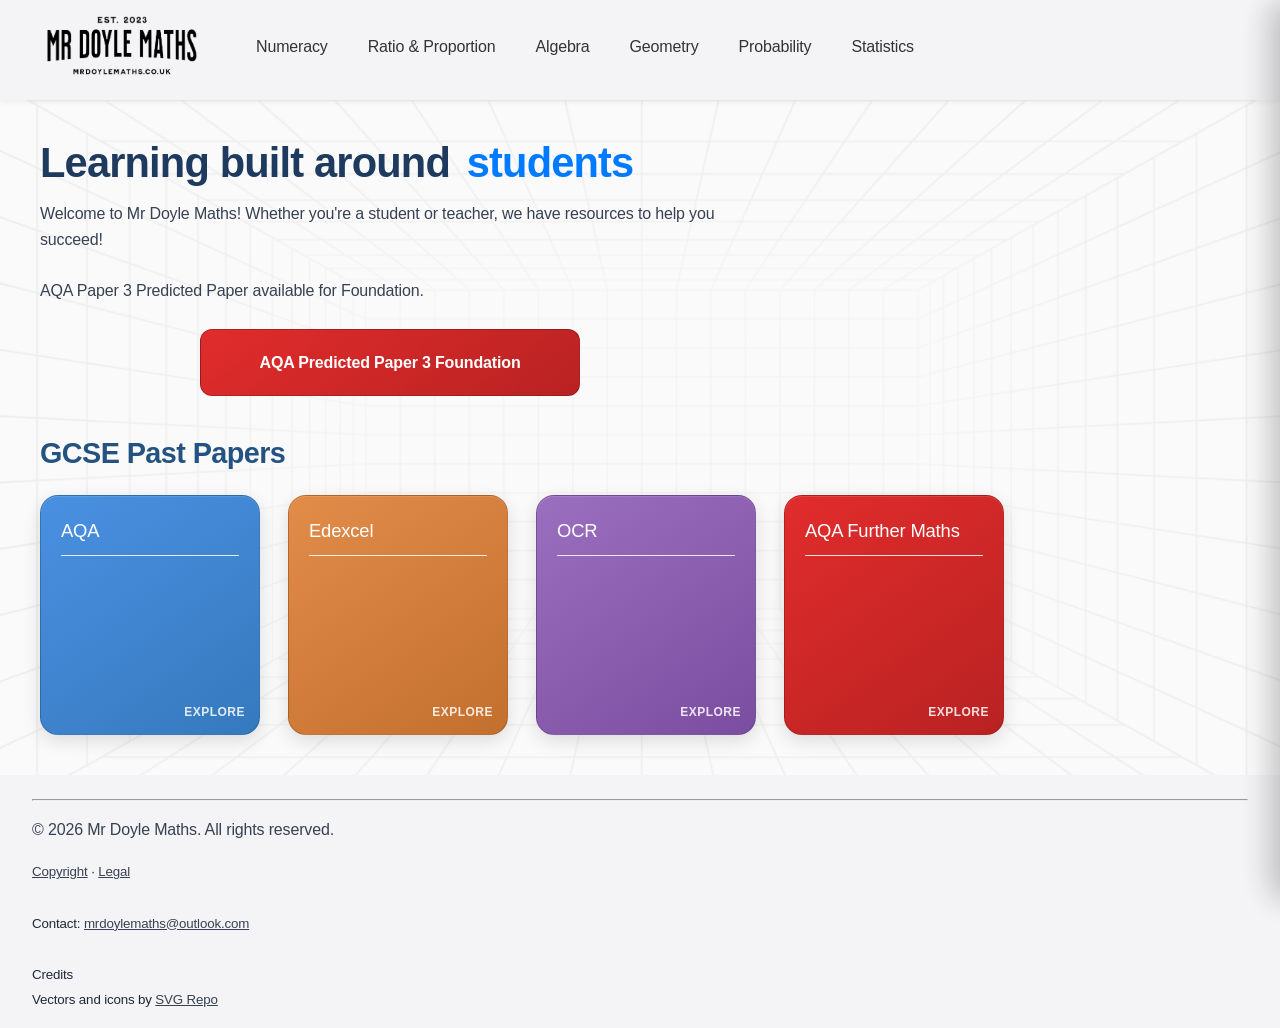
<file: index.html>
<!doctype html>
<html>
  <head>
    <title>Mr Doyle Maths</title>

    <!-- CSS -->
    <link rel="stylesheet" href="assets/css/style.css" />
  </head>

  <body>
    <!-- HEADER (loaded via JS) -->
    <div id="header"></div>

    <main>
      <div class="main-content">
        <div class="intro">
          <h1>
            Learning built around
            <span id="changing-word">students</span>
          </h1>
          <p>
            Welcome to Mr Doyle Maths! Whether you're a student or teacher, we have resources to help you succeed!
            <br /><br />
            AQA Paper 3 Predicted Paper available for Foundation.
          </p>
          <div class="paper-wrapper">
            <div
              id="predicted_paper_3"
              class="paper-box"
              onclick="
                window.open(
                  'resources/2026%20Predicted%20Papers/2026%20Paper%203%20(Foundation)%20-%20mrdoylemaths.pdf',
                  '_blank',
                )
              "
            >
              AQA Predicted Paper 3 Foundation
            </div>
          </div>
        </div>

        <div class="section">
          <h2>GCSE Past Papers</h2>

          <!-- REQUIRED FOR SIDE PANEL -->
          <div class="container"></div>
        </div>
      </div>
    </main>

    <!-- SIDE PANEL -->
    <div id="side-panel" class="side-panel">
      <div class="side-panel-content">
        <button class="close-btn">&times;</button>
        <div id="panel-content"></div>
      </div>
    </div>

    <!-- FOOTER (loaded via JS) -->
    <div id="footer"></div>

    <!-- =======================
       SCRIPTS (ORDER MATTERS)
  ======================= -->

    <!-- 1. BOARD DATA -->
    <script src="js/data/boards/aqa.js"></script>
    <script src="js/data/boards/edexcel.js"></script>
    <script src="js/data/boards/ocr.js"></script>
    <script src="js/data/boards/aqa_further_maths.js"></script>

    <!-- 2. COMBINED DATA -->
    <script src="js/data/indexData.js"></script>

    <!-- 3. COMPONENTS (HEADER + FOOTER) -->
    <script src="js/loadComponents.js"></script>

    <!-- 4. MAIN FUNCTIONALITY -->
    <script src="js/sidepanel.js"></script>

    <!-- 5. HOMEPAGE HEADING ROTATION -->
    <script src="js/homeHeading.js"></script>
  </body>
</html>
</file>
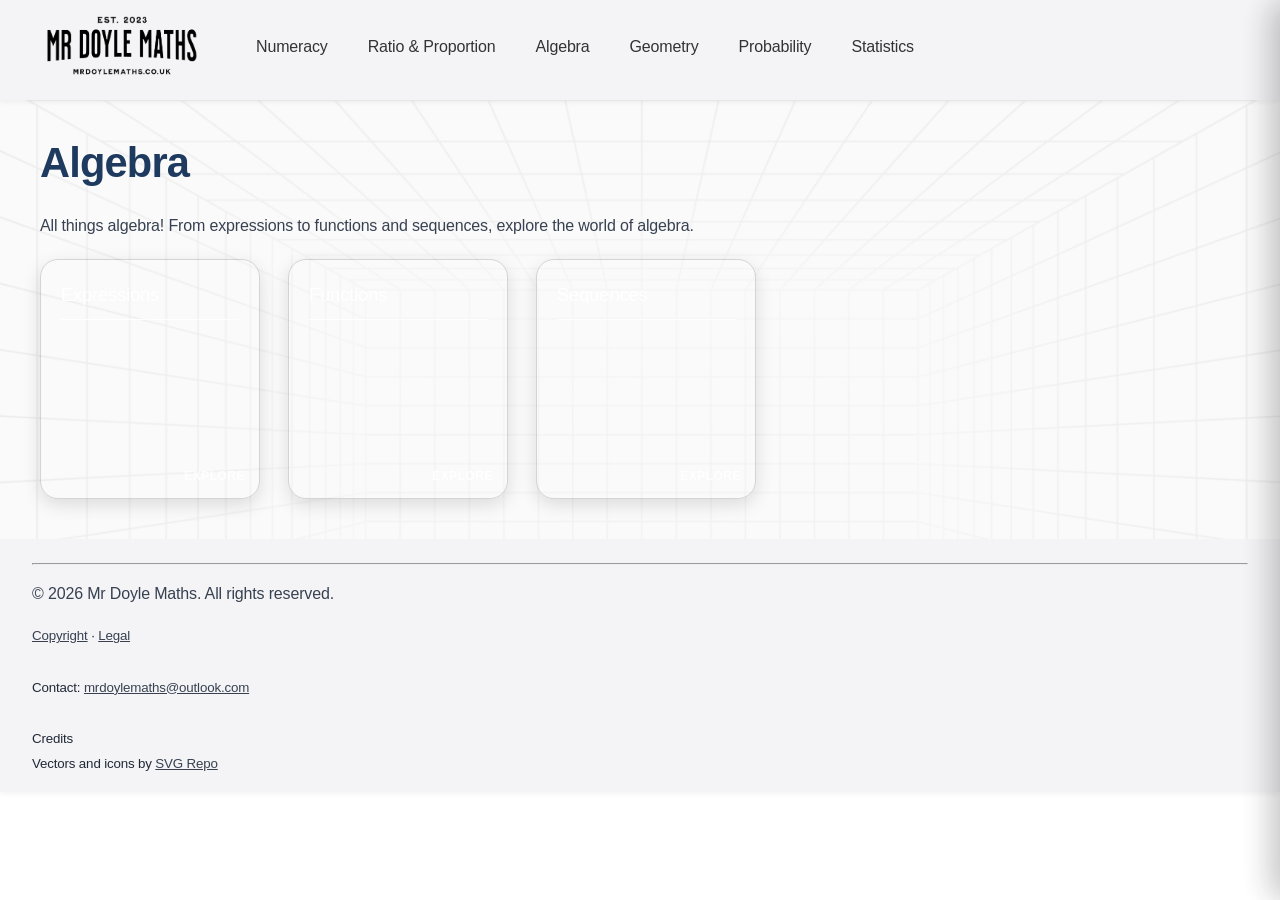
<file: algebra.html>
<!DOCTYPE html>
<html>
<head>
  <title>Algebra</title>
  <link rel="stylesheet" href="assets/css/style.css">
</head>
<body>

<div id="header"></div>

<main>
  <div class="main-content">

    <h1>Algebra</h1>

    <p>
      All things algebra! From expressions to functions and sequences, explore the world of algebra.
    </p>

    <!-- ✅ BOXES -->
    <div class="container"></div>

  </div>
</main>

<!-- SIDE PANEL -->
<div id="side-panel" class="side-panel">
  <div class="side-panel-content">
    <button class="close-btn">&times;</button>
    <div id="panel-content"></div>
  </div>
</div>

<div id="footer"></div>

<!-- DATA -->
<script src="js/data/algebraData.js"></script>

<!-- COMPONENTS -->
<script src="js/loadComponents.js"></script>

<!-- FUNCTIONALITY -->
<script src="js/sidepanel.js"></script>

</body>
</html>
</file>
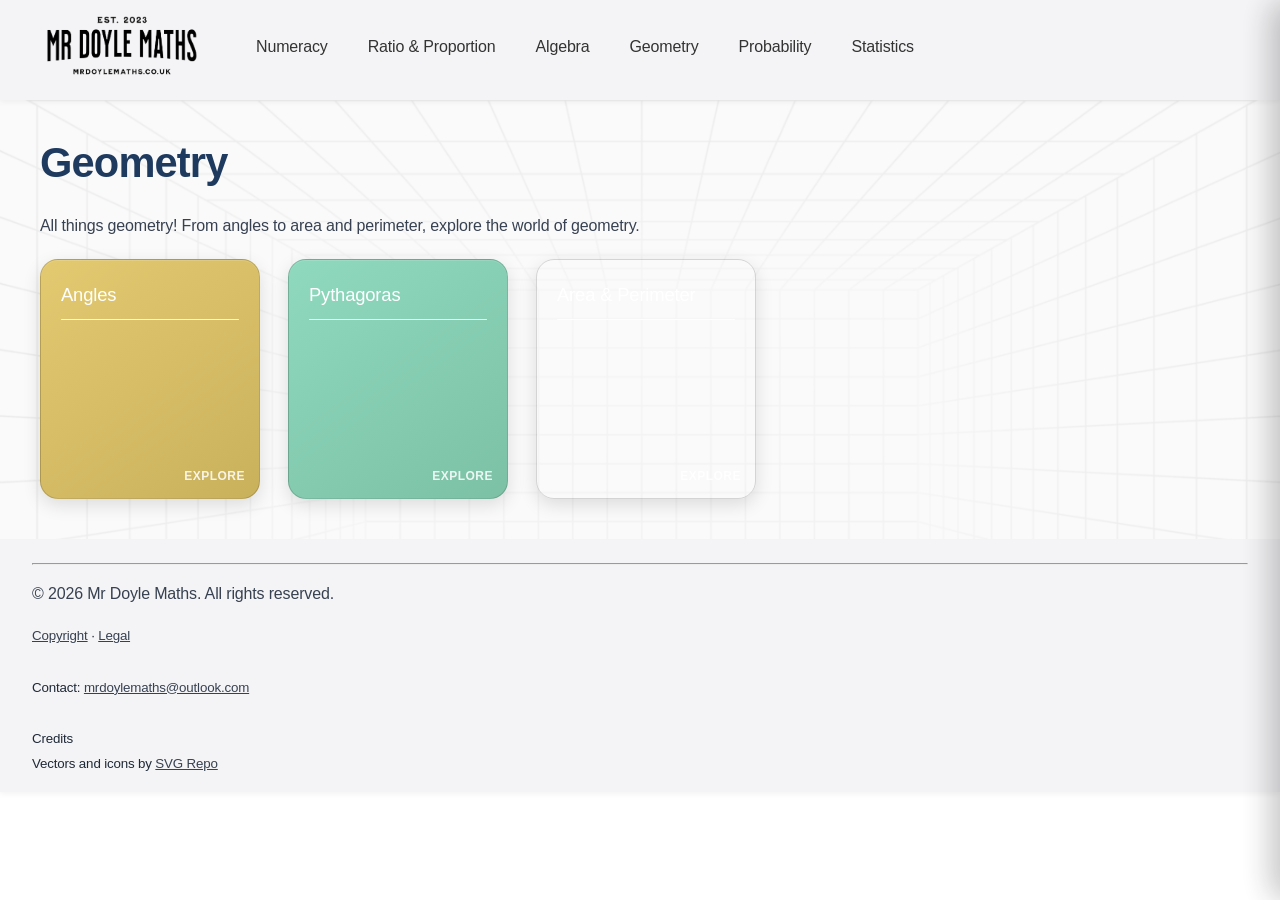
<file: geometry.html>
<!DOCTYPE html>
<html>
<head>
  <title>Geometry</title>
  <link rel="stylesheet" href="assets/css/style.css">
</head>
<body>

<div id="header"></div>

<main>
  <div class="main-content">

    <h1>Geometry</h1>

    <p>
      All things geometry! From angles to area and perimeter, explore the world of geometry.
    </p>

    <!-- BOXES -->
    <div class="container"></div>

  </div>
</main>

<!-- SIDE PANEL -->
<div id="side-panel" class="side-panel">
  <div class="side-panel-content">
    <button class="close-btn">&times;</button>
    <div id="panel-content"></div>
  </div>
</div>

<div id="footer"></div>

<!-- DATA -->
<script src="js/data/geometryData.js"></script>

<!-- COMPONENTS -->
<script src="js/loadComponents.js"></script>

<!-- FUNCTIONALITY -->
<script src="js/sidepanel.js"></script>

</body>
</html>
</file>
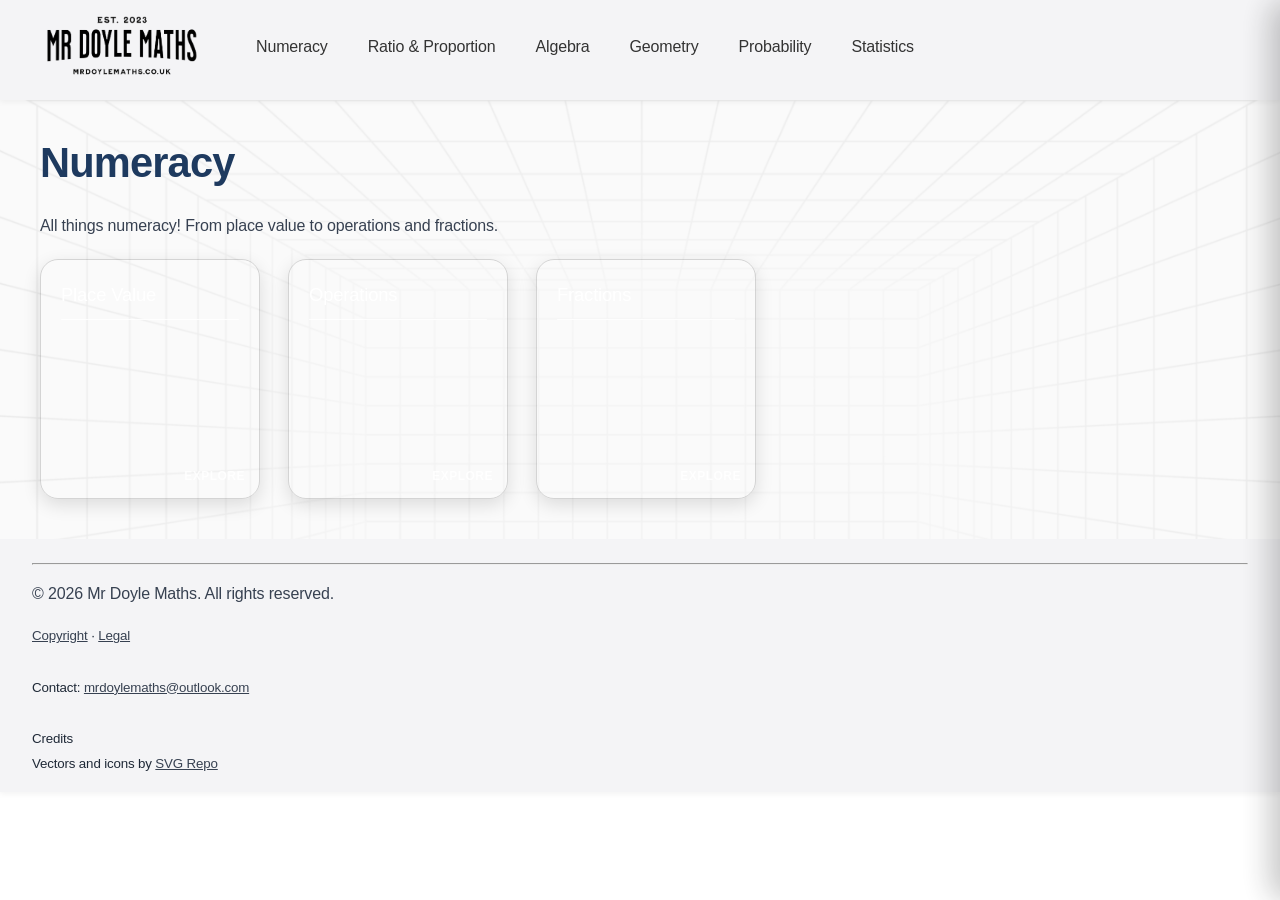
<file: numeracy.html>
<!DOCTYPE html>
<html>
<head>
  <title>Numeracy</title>
  <link rel="stylesheet" href="assets/css/style.css">
</head>
<body>

<div id="header"></div>

<main>
  <div class="main-content">

    <h1>Numeracy</h1>

    <p>
      All things numeracy! From place value to operations and fractions.
    </p>

    <!-- BOXES GENERATED FROM DATA -->
    <div class="container"></div>

  </div>
</main>

<!-- SIDE PANEL -->
<div id="side-panel" class="side-panel">
  <div class="side-panel-content">
    <button class="close-btn">&times;</button>
    <div id="panel-content"></div>
  </div>
</div>

<div id="footer"></div>

<!-- DATA -->
<script src="js/data/numeracyData.js"></script>

<!-- COMPONENTS -->
<script src="js/loadComponents.js"></script>

<!-- FUNCTIONALITY -->
<script src="js/sidepanel.js"></script>

</body>
</html>
</file>
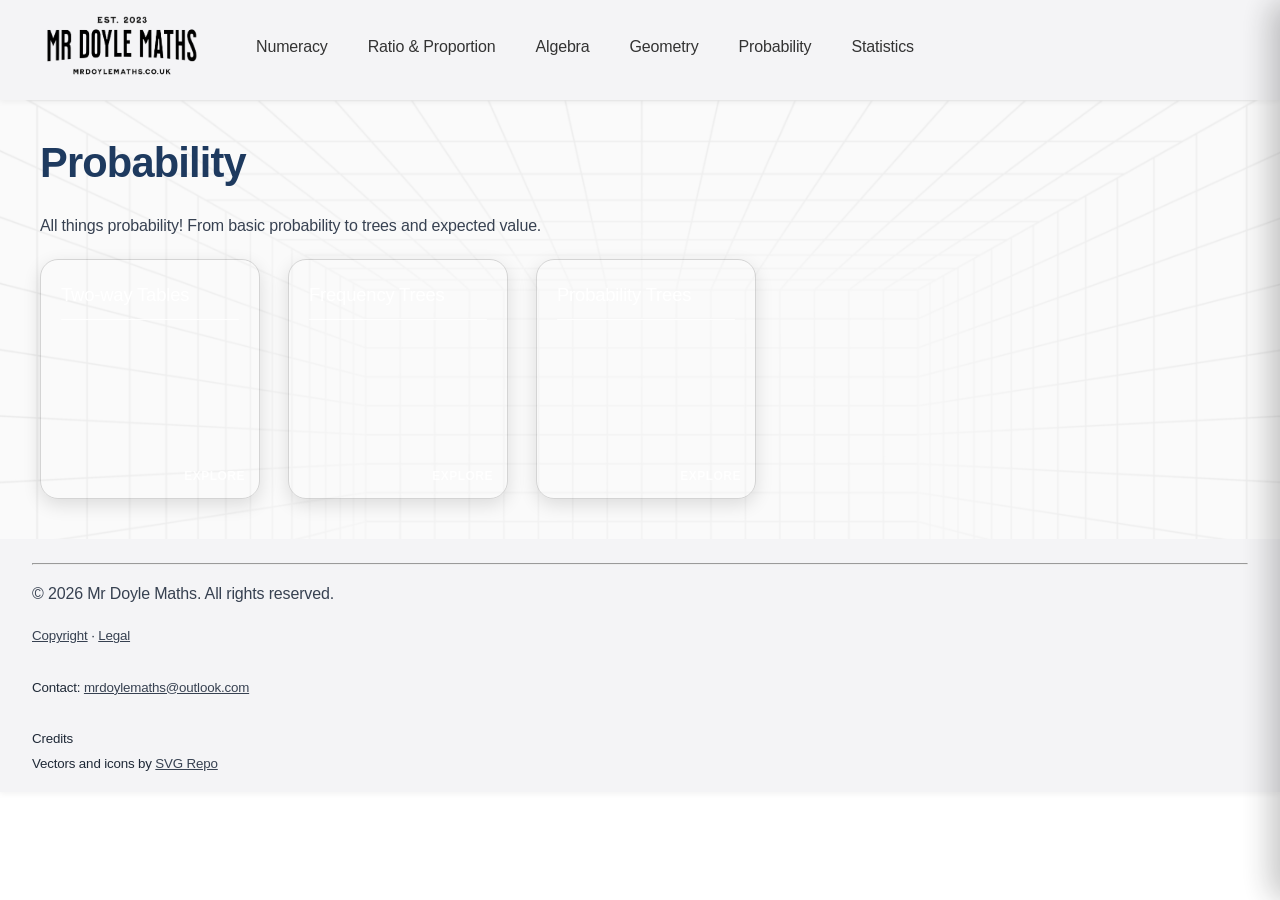
<file: probability.html>
<!DOCTYPE html>
<html>
<head>
  <title>Probability</title>
  <link rel="stylesheet" href="assets/css/style.css">
</head>
<body>

<div id="header"></div>

<main>
  <div class="main-content">

    <h1>Probability</h1>

    <p>
      All things probability! From basic probability to trees and expected value.
    </p>

    <div class="container"></div>

  </div>
</main>

<div id="side-panel" class="side-panel">
  <div class="side-panel-content">
    <button class="close-btn">&times;</button>
    <div id="panel-content"></div>
  </div>
</div>

<div id="footer"></div>

<script src="js/data/probabilityData.js"></script>
<script src="js/loadComponents.js"></script>
<script src="js/sidepanel.js"></script>

</body>
</html>
</file>
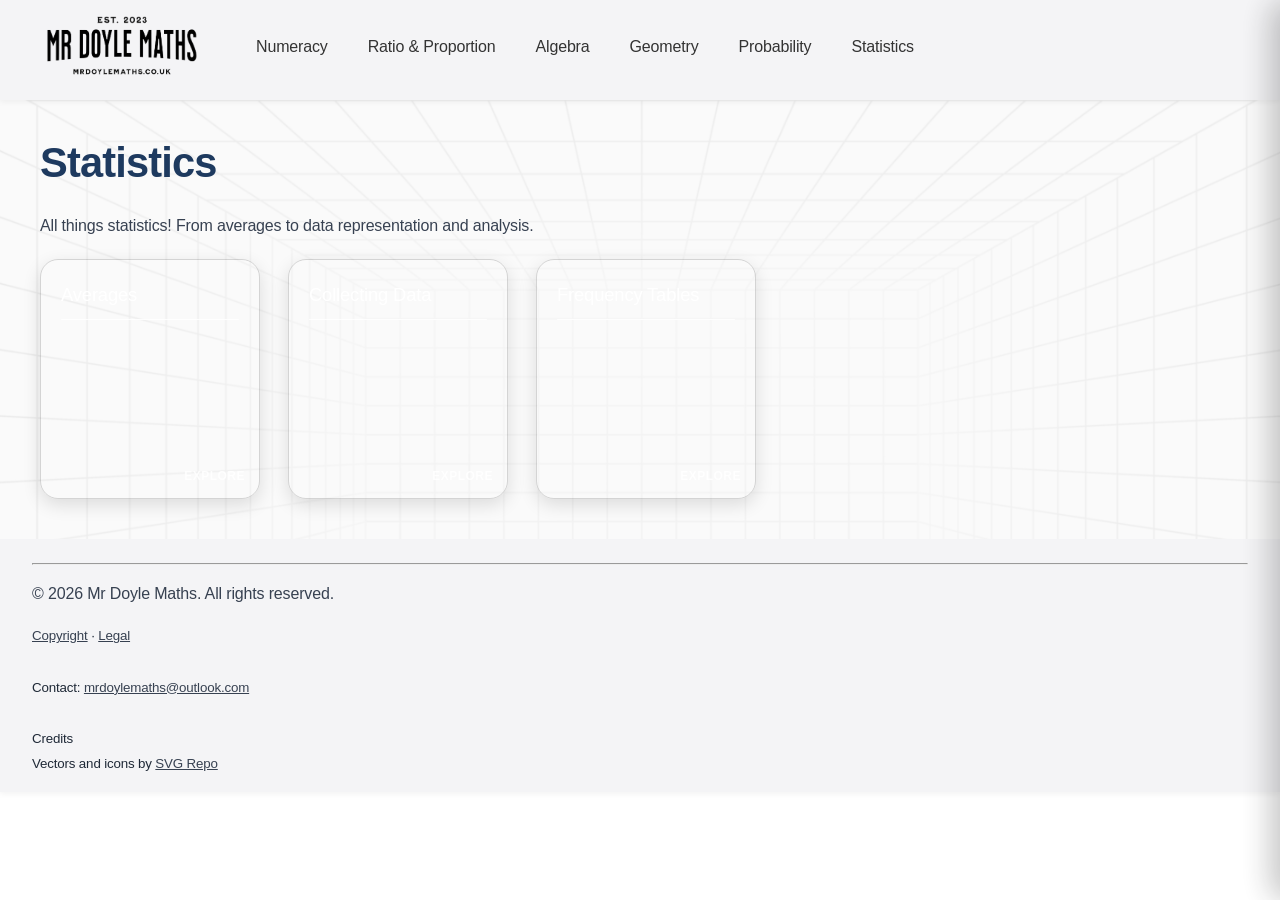
<file: statistics.html>
<!DOCTYPE html>
<html>
<head>
  <title>Statistics</title>
  <link rel="stylesheet" href="assets/css/style.css">
</head>
<body>

<div id="header"></div>

<main>
  <div class="main-content">

    <h1>Statistics</h1>

    <p>
      All things statistics! From averages to data representation and analysis.
    </p>

    <div class="container"></div>

  </div>
</main>

<div id="side-panel" class="side-panel">
  <div class="side-panel-content">
    <button class="close-btn">&times;</button>
    <div id="panel-content"></div>
  </div>
</div>

<div id="footer"></div>

<script src="js/data/statisticsData.js"></script>
<script src="js/loadComponents.js"></script>
<script src="js/sidepanel.js"></script>

</body>
</html>
</file>
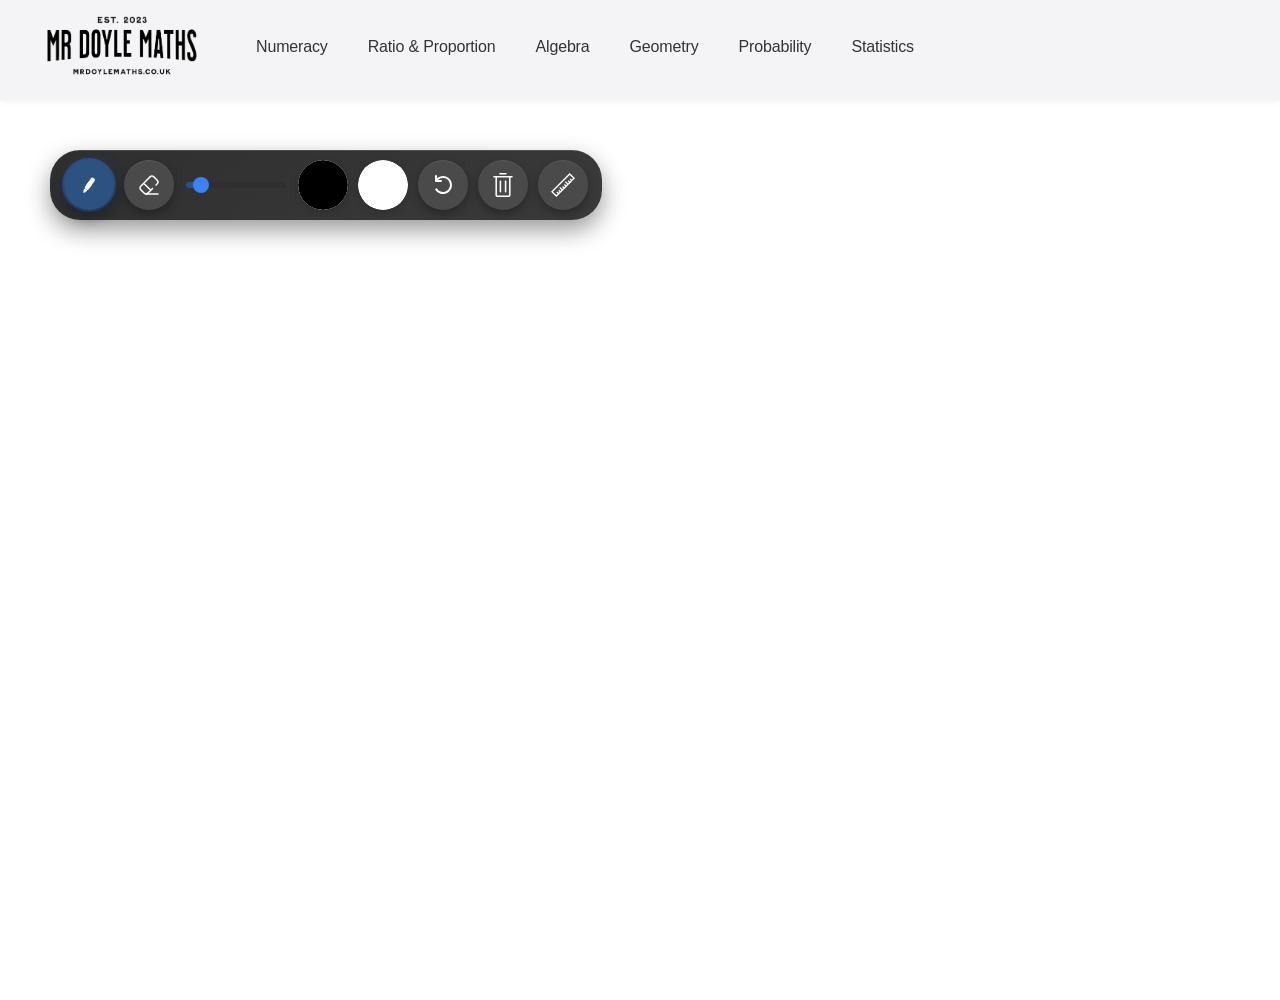
<file: whiteboard.html>
<!doctype html>
<html>
  <head>
    <title>Whiteboard</title>

    <link rel="stylesheet" href="assets/css/style.css" />
    <link rel="stylesheet" href="assets/css/whiteboard.css" />
  </head>

  <body>
    <div id="header"></div>

    <main>
      <!-- CANVAS -->
      <canvas id="canvas"></canvas>

      <!-- TOOLBAR -->
      <div id="toolbar" class="toolbar">
        <button id="paint">
          <img src="assets/svg/ic_pen.svg" class="tool-icon" />
        </button>

        <button id="eraser">
          <img src="assets/svg/ic_eraser.svg" class="tool-icon" />
        </button>

        <input type="range" id="stroke-size" min="1" max="50" value="5" />

        <div class="colour_holder">
          <input type="color" id="stroke-color-picker" />
        </div>

        <div class="colour_holder">
          <input type="color" id="background-color-picker" value="#ffffff" />
        </div>

        <button id="undo-btn">
          <img src="assets/svg/ic_undo.svg" class="tool-icon" />
        </button>

        <button id="clear-canvas">
          <img src="assets/svg/ic_bin.svg" class="tool-icon" />
        </button>

        <button id="ruler-btn">
          <img src="assets/svg/ic_ruler.svg" class="tool-icon" />
        </button>
      </div>

      <!-- RULER -->
      <div id="ruler" class="ruler">
        <div class="ruler-body">
          <img src="assets/images/WBruler.png" id="ruler-img" />
        </div>

        <!-- 🔥 LINE HANDLES -->
        <div id="line-handle-top" class="line-handle top"></div>
        <div id="line-handle-bottom" class="line-handle bottom"></div>

        <!-- ROTATE -->
        <div id="rotate-handle" class="rotate-handle">
          <img src="assets/svg/ic_rotate.svg" class="tool-icon" />
        </div>
      </div>
    </main>

    <div id="footer"></div>

    <script src="js/loadComponents.js"></script>
    <script src="assets/js/whiteboard.js"></script>
  </body>
</html>
</file>
<file: assets/css/style.css>
/* =======================
   GLOBAL
======================= */
body {
  font-family:
    Inter,
    -apple-system,
    BlinkMacSystemFont,
    "Segoe UI",
    Roboto,
    "Helvetica Neue",
    Arial,
    sans-serif;
  margin: 0;
  padding: 0;
  background-color: #fff;
  color: #1f2937;
  line-height: 1.6;
  -webkit-font-smoothing: antialiased;
  text-rendering: optimizeLegibility;
  animation: fadeIn 0.3s ease-out;
  letter-spacing: -0.01em;
}

/* =======================
   TYPOGRAPHY
======================= */
h1,
h2,
h3,
h4,
h5,
h6 {
  font-family: inherit;
  font-weight: 700;
  letter-spacing: -0.02em;
  margin-top: 0;
}

h1 {
  font-size: 2.6rem;
  line-height: 1.1;
  color: #1e3a5f;
}

h2 {
  font-size: 1.8rem;
  line-height: 1.2;
  color: #245382;
}

h3 {
  font-size: 1.4rem;
  line-height: 1.3;
  color: #334155;
}

p,
a,
li,
button,
input {
  font-family: inherit;
  font-weight: 400;
  color: #374151;
}

/* =======================
   HEADER / FOOTER
======================= */
header {
  padding: 16px 32px;
  background-color: rgba(244, 244, 246, 0.96);
  position: sticky;
  top: 0;
  z-index: 999;
  box-shadow: 0 2px 6px rgba(0, 0, 0, 0.05);
  backdrop-filter: blur(12px);
}

footer {
  padding: 16px 32px;
  background-color: rgba(244, 244, 246, 0.96);
  box-shadow: 0 2px 6px rgba(0, 0, 0, 0.05);
}

/* JS injection fix */
#header,
#footer {
  width: 100%;
}

#header header,
#footer footer {
  width: 100%;
}

/* Header layout */
.header-container {
  display: flex;
  align-items: center;
  justify-content: flex-start;
  gap: 32px;
  width: 100%;
}

/* Logo */
header .logo {
  width: 180px;
  height: auto;
  max-height: 60px;
  object-fit: contain;
  transition: transform 0.2s ease;
}

header .logo:hover {
  transform: scale(1.05);
}

/* =======================
   MAIN CONTENT
======================= */
main {
  position: relative;
  padding: 40px 32px;
  background-image: url("../images/Background.jpg");
  background-size: cover;
  background-position: center;
  background-attachment: fixed;
  min-height: 400px;
  max-width: 1400px;
  margin: 0 auto;
}

main::before {
  content: "";
  position: absolute;
  inset: 0;
  background-color: rgba(255, 255, 255, 0.5);
  z-index: 0;
}

main > * {
  position: relative;
  z-index: 1;
}

/* 🔥 UPGRADE 2 — CONTAINER WIDTH */
.main-content {
  max-width: 1200px;
  margin: 0 auto;
}

/* Existing spacing */
.intro {
  margin-bottom: 40px;
  max-width: 700px;
}

.section {
  margin-top: 40px;
}

/* =======================
   NAVIGATION
======================= */
nav ul {
  list-style: none;
  margin: 0;
  padding: 0;
  display: flex;
  gap: 16px;
  align-items: center;
}

nav ul > li {
  position: relative;
}

nav > ul > li > a {
  text-decoration: none;
  color: #333;
  padding: 8px 12px;
  display: inline-block;
  border-radius: 8px;
  font-weight: 500;
  transition: all 0.2s ease-in-out;
}

nav > ul > li > a::after {
  content: "";
  display: block;
  height: 2px;
  width: 0;
  background: #007bff;
  transition: width 0.3s ease;
  border-radius: 2px;
  margin-top: 4px;
}

nav > ul > li > a:hover::after {
  width: 100%;
}

nav > ul > li > a:hover {
  color: #007bff;
  background-color: rgba(0, 123, 255, 0.1);
}

/* Dropdown */
nav ul li ul {
  display: none;
  position: absolute;
  top: 100%;
  left: 50%;
  transform: translateX(-50%);
  background-color: rgba(244, 244, 246, 0.99);
  min-width: 180px;
  box-shadow: 0 8px 16px rgba(0, 0, 0, 0.15);
  border-radius: 12px;
  padding: 8px 0;
  opacity: 0;
  visibility: hidden;
  transition:
    opacity 0.25s ease,
    transform 0.25s ease;
  backdrop-filter: blur(10px);
}

nav ul li:hover > ul {
  display: block;
  opacity: 1;
  visibility: visible;
  transform: translateX(-50%) translateY(0);
}

nav ul li ul li a {
  display: flex;
  justify-content: center;
  align-items: center;
  padding: 12px 20px;
  color: #333;
  text-decoration: none;
  transition: 0.2s;
}

nav ul li ul li a:hover {
  background-color: rgba(0, 123, 255, 0.1);
  color: #007bff;
  border-radius: 8px;
}

/* =======================
   BOXES / GRID
======================= */
.container {
  display: flex;
  flex-wrap: wrap;
  gap: 28px; /* slightly more breathing room */
  justify-content: flex-start;
  margin-top: 20px;
}

.box {
  position: relative;
  overflow: hidden;
  will-change: transform;
  width: 220px;
  height: 240px;

  font-size: 1.15em;

  border-radius: 18px;
  border: 1px solid rgba(0, 0, 0, 0.15);

  display: flex;
  flex-direction: column;
  justify-content: flex-start;
  align-items: flex-start;

  text-align: left;
  padding: 20px;

  color: #fff;
  font-weight: 500; /* slightly softer than 600 */

  cursor: pointer;

  /* cleaner, more “designed” depth */
  box-shadow:
    0 6px 18px rgba(0, 0, 0, 0.12),
    inset 0 1px 0 rgba(255, 255, 255, 0.12);

  transition:
    transform 0.35s ease,
    box-shadow 0.35s ease,
    background 0.35s ease;
}

/* shimmer effect (disabled for cleaner SaaS look) */
.box::after {
  content: "Explore";
  position: absolute;
  top: -50%;
  left: -50%;
  width: 200%;
  height: 200%;

  background: linear-gradient(
    120deg,
    transparent,
    rgba(255, 255, 255, 0.25),
    transparent
  );

  transform: rotate(25deg);
  opacity: 0.08;

  transition: opacity 0.3s ease;

  display: none; /* completely removed visually */
}

/* hover state = subtle premium lift */
.box:hover {
  transform: translateY(-6px) scale(1.03);

  box-shadow:
    0 22px 50px rgba(0, 0, 0, 0.32),
    0 10px 22px rgba(0, 0, 0, 0.20);
}

.active-box {
  transform: translateY(-6px) scale(1.03);

  box-shadow:
    0 26px 60px rgba(0, 0, 0, 0.38),
    0 12px 28px rgba(0, 0, 0, 0.22);

  z-index: 10;
}

/* Explore label */
.box::before {
  content: "Explore";
  position: absolute;
  bottom: 12px;
  right: 14px;
  font-size: 0.75rem;
  font-weight: 600;
  opacity: 0.85;
  letter-spacing: 0.5px;
  text-transform: uppercase;
  pointer-events: none;
}

/* =======================
   TITLE AREA + LINE
======================= */

.box-title {
  position: relative;
  display: inline-block;
  width: 100%;
}

/* FULL WIDTH LINE UNDER TITLE AREA */
.box-title::after {
  content: "";
  display: block;

  height: 1px;
  margin-top: 10px;
  width: 100%;

  background: rgba(255, 255, 255, 0.85);

  /* stronger glow */
 .box-title::after {
  box-shadow:
    0 0 6px rgba(255, 255, 255, 0.8),
    0 0 14px rgba(255, 255, 255, 0.6),
    0 0 24px rgba(255, 255, 255, 0.45),
    0 0 40px rgba(255, 255, 255, 0.25);
}
  border-radius: 2px;
}

/* Board colours */
#aqa {
  background: linear-gradient(145deg, #4a90e2, #357abd);
}
#aqa:hover,
#aqa.active-box {
  background: linear-gradient(145deg, #357abd, #2b5d9a);
}

#aqa_further_maths {
  background: linear-gradient(145deg, #e12c2c, #b92222);
}
#aqa_further_maths:hover,
#aqa_further_maths.active-box {
  background: linear-gradient(145deg, #b72626, #981919);
}

#edexcel {
  background: linear-gradient(145deg, #e28c4a, #c36f2e);
}
#edexcel:hover,
#edexcel.active-box {
  background: linear-gradient(145deg, #c36f2e, #a85b1f);
}

#ocr {
  background: linear-gradient(145deg, #9b6fc0, #7b4da0);
}
#ocr:hover,
#ocr.active-box {
  background: linear-gradient(145deg, #7b4da0, #5e3980);
}

/* =======================
   TOPIC COLOURS
======================= */
#angles {
  background: linear-gradient(145deg, #e3ca71, #c9b05b);
}
#angles:hover,
#angles.active-box {
  background: linear-gradient(145deg, #c9b05b, #b69c49);
}

#pythagoras {
  background: linear-gradient(145deg, #8fd9bf, #7cc1a5);
}
#pythagoras:hover,
#pythagoras.active-box {
  background: linear-gradient(145deg, #7cc1a5, #68a78e);
}

/* =======================
   SIDE PANEL
======================= */
.side-panel {
  position: fixed;
  inset: 0;
  background-color: rgba(0, 0, 0, 0);
  opacity: 0.9;
  pointer-events: none;
  transition:
    opacity 0.7s ease,
    background-color 0.7s ease;
  display: flex;
  justify-content: flex-end;
  z-index: 10000;
}

.side-panel.open {
  opacity: 1;
  background-color: rgba(0, 0, 0, 0.4);
  pointer-events: auto;
}

.side-panel-content {
  width: 75%;
  background-color: #f9f9f9;
  padding: 24px;
  border-radius: 16px 0 0 16px;
  box-shadow: -10px 0 30px rgba(0, 0, 0, 0.25);
  transform: translateX(100%);
  transition: transform 0.7s ease;

  height: 100vh; /* 🔥 THIS is missing */
  overflow-y: auto; /* 🔥 THIS enables scrolling */
}

.side-panel.open .side-panel-content {
  transform: translateX(0);
}

.close-btn {
  position: absolute;
  top: 10px;
  right: 10px;
  font-size: 24px;
  background: none;
  border: none;
  cursor: pointer;
}

.panel-link {
  display: flex;
  justify-content: space-between;
  align-items: center;
  padding: 8px 10px;
  border-bottom: 1px solid #ddd;
  transition: all 0.2s ease;
}

.panel-link:hover {
  background-color: rgba(0, 123, 255, 0.1);
  color: #007bff;
  transform: translateX(4px);
}

.icon-group {
  display: flex;
  align-items: center;
  justify-content: flex-end;
  gap: 8px;
}

.panel-icon {
  width: 60px;
  height: 60px;
  object-fit: contain;
  flex-shrink: 0; /* 🔥 prevents resizing */
}

.panel-icon:hover {
  transform: scale(1.1);
}

/* =======================
   UTILITIES
======================= */
* {
  box-sizing: border-box;
}

html {
  scroll-behavior: smooth;
}

::selection {
  background: #007bff;
  color: #fff;
}

img {
  user-select: none;
  -webkit-user-drag: none;
}

.box:active {
  transform: translateY(-2px) scale(0.98);
}

@keyframes fadeIn {
  from {
    opacity: 0;
    transform: translateY(6px);
  }
  to {
    opacity: 1;
    transform: translateY(0);
  }
}

/* =======================
   PANEL MAIN TITLE
======================= */
.panel-main-title {
  text-align: center;
  margin-bottom: 20px;
}

/* =======================
   PANEL SECTION HEADERS (CLEAN)
======================= */

/* Base header styling */
.side-panel-content h3 {
  margin-top: 28px;
  margin-bottom: 10px;
  font-size: 1.2rem;
  font-weight: 600;
  color: #1e3a5f;
  letter-spacing: -0.01em;
}

/* Extra spacing ONLY between sections */
.side-panel-content .panel-link + h3 {
  margin-top: 42px;
}

/* First header stays tighter under title */
.side-panel-content h2 + h3 {
  margin-top: 20px;
}

body.panel-open {
  overflow: hidden;
}

.paper-wrapper {
  display: flex;
  justify-content: center; /* centres horizontally */
  margin-top: 25px;
}

#predicted_paper_3 {
  width: 380px;
  padding: 20px 24px;
  border-radius: 12px;
  border: 1px solid rgba(0, 0, 0, 0.2);
  color: white;
  font-weight: 600;
  cursor: pointer;
  text-align: center;

  background: linear-gradient(145deg, #e12c2c, #b92222);
  transition: all 0.25s ease;
}

#predicted_paper_3:hover,
#predicted_paper_3.active-box {
  background: linear-gradient(145deg, #b72626, #981919);
  transform: translateY(-6px) scale(1.03);
  box-shadow: 0 12px 25px rgba(0, 0, 0, 0.25);
  z-index: 10;
}

#changing-word {
  display: inline-block;
  transform-origin: center;
  margin-left: 6px;
  color: #007bff;
  margin-left: 6px;
  transition:
    transform 1.2s ease,
    opacity 1.2s ease;
  font-weight: 700;
}

.intro h1 {
  margin-bottom: 12px;
}
</file>
<file: assets/css/whiteboard.css>
/* =======================
   CANVAS
======================= */
canvas {
  position: absolute;
  top: 0;
  left: 0;
  background: white;
  z-index: 1;
}

/* =======================
   TOOLBAR
======================= */
.toolbar {
  position: absolute;
  top: 50px;
  left: 50px;

  display: flex;
  flex-direction: row;
  align-items: center;

  gap: 10px;
  padding: 10px 14px;

  background: linear-gradient(145deg, #2f2f2f, #3a3a3a);
  border-radius: 30px;

  box-shadow:
    0 10px 25px rgba(0, 0, 0, 0.4),
    inset 0 1px 0 rgba(255, 255, 255, 0.05);

  cursor: move;
  user-select: none;
  z-index: 1000;
}

/* =======================
   BUTTONS
======================= */
.toolbar button {
  background: #4a4a4a;
  width: 50px;
  height: 50px;

  border: none;
  border-radius: 50%;

  display: flex;
  align-items: center;
  justify-content: center;

  cursor: pointer;

  box-shadow:
    0 4px 10px rgba(0, 0, 0, 0.3),
    inset 0 1px 0 rgba(255, 255, 255, 0.08);

  transition: all 0.2s ease;
}

/* Hover */
.toolbar button:hover,
.toolbar .colour_holder:hover {
  transform: translateY(-4px);
  box-shadow: 0 10px 20px rgba(0, 0, 0, 0.5);
}

/* Active */
.toolbar button.active {
  background: #2c5282;
  box-shadow:
    0 6px 16px rgba(0, 0, 0, 0.5),
    0 0 0 2px rgba(59, 130, 246, 0.4),
    0 0 12px rgba(59, 130, 246, 0.25);
}

.toolbar button.active .tool-icon {
  filter: brightness(0) invert(1);
}

/* Top highlight */
.toolbar::before {
  content: "";
  position: absolute;
  left: 10px;
  right: 10px;
  top: 0;
  height: 1px;
  background: rgba(255, 255, 255, 0.08);
}

/* =======================
   ICONS
======================= */
.tool-icon {
  width: 24px;
  height: 24px;
  object-fit: contain;
  pointer-events: none;
}

/* 🔥 ONLY toolbar buttons get white icons */
.toolbar button .tool-icon {
  filter: brightness(0) invert(1);
}

/* =======================
   COLOUR PICKERS
======================= */
.colour_holder {
  width: 50px;
  height: 50px;

  border-radius: 50%;
  overflow: hidden;

  display: flex;
  align-items: center;
  justify-content: center;

  box-shadow: 0 2px 6px rgba(0, 0, 0, 0.15);
}

.colour_holder input[type="color"] {
  -webkit-appearance: none;
  appearance: none;

  width: 100%;
  height: 100%;

  border: none;
  border-radius: 50%;
  padding: 0;

  cursor: pointer;
}

/* Chrome / Safari */
.colour_holder input[type="color"]::-webkit-color-swatch-wrapper {
  padding: 0;
}

.colour_holder input[type="color"]::-webkit-color-swatch {
  border: none;
  border-radius: 50%;
}

/* Firefox */
.colour_holder input[type="color"]::-moz-color-swatch {
  border: none;
  border-radius: 50%;
}

/* =======================
   SLIDER
======================= */
#stroke-size {
  -webkit-appearance: none;
  appearance: none;

  width: 100px;
  height: 6px;
  border-radius: 10px;
  cursor: pointer;

  background: linear-gradient(to right, #3b82f6 0%, #2f2f2f 0%);
}

#stroke-size::-webkit-slider-thumb {
  -webkit-appearance: none;
  width: 16px;
  height: 16px;
  border-radius: 50%;
  background: #3b82f6;
}

/* =======================
   RULER
======================= */
.ruler {
  position: absolute;
  display: inline-block;
  z-index: 999;
  display: none;
  opacity: 0.95;
}

.ruler-body {
  display: inline-block;
}

#ruler-img {
  width: 50vw;
  height: auto;
  display: block;

  pointer-events: auto;
  user-select: none;
  -webkit-user-drag: none;

  cursor: grab;
}

#ruler-img:active {
  cursor: grabbing;
}

/* =======================
   ROTATE HANDLE
======================= */
.rotate-handle {
  position: absolute;
  right: -35px;
  top: 50%;
  transform: translateY(-50%);

  width: 50px;
  height: 50px;

  background: #4a4a4a;
  border-radius: 50%;

  display: flex;
  align-items: center;
  justify-content: center;

  cursor: grab;

  box-shadow:
    0 4px 10px rgba(0, 0, 0, 0.3),
    inset 0 1px 0 rgba(255, 255, 255, 0.08);
}

.rotate-handle:active {
  cursor: grabbing;
}

/* =======================
   LINE HANDLES (LEFT START)
======================= */
.line-handle {
  position: absolute;
  width: 16px;
  height: 16px;

  background: #2c5282;
  border-radius: 50%;

  cursor: pointer;
  z-index: 1001;

  box-shadow: 0 2px 6px rgba(0,0,0,0.3);
  transition: transform 0.15s ease;
}

.line-handle.top {
  top: -10px;
  left: 0;
}

.line-handle.bottom {
  bottom: -10px;
  left: 0;
}

.line-handle:hover {
  transform: scale(1.25);
}
</file>
